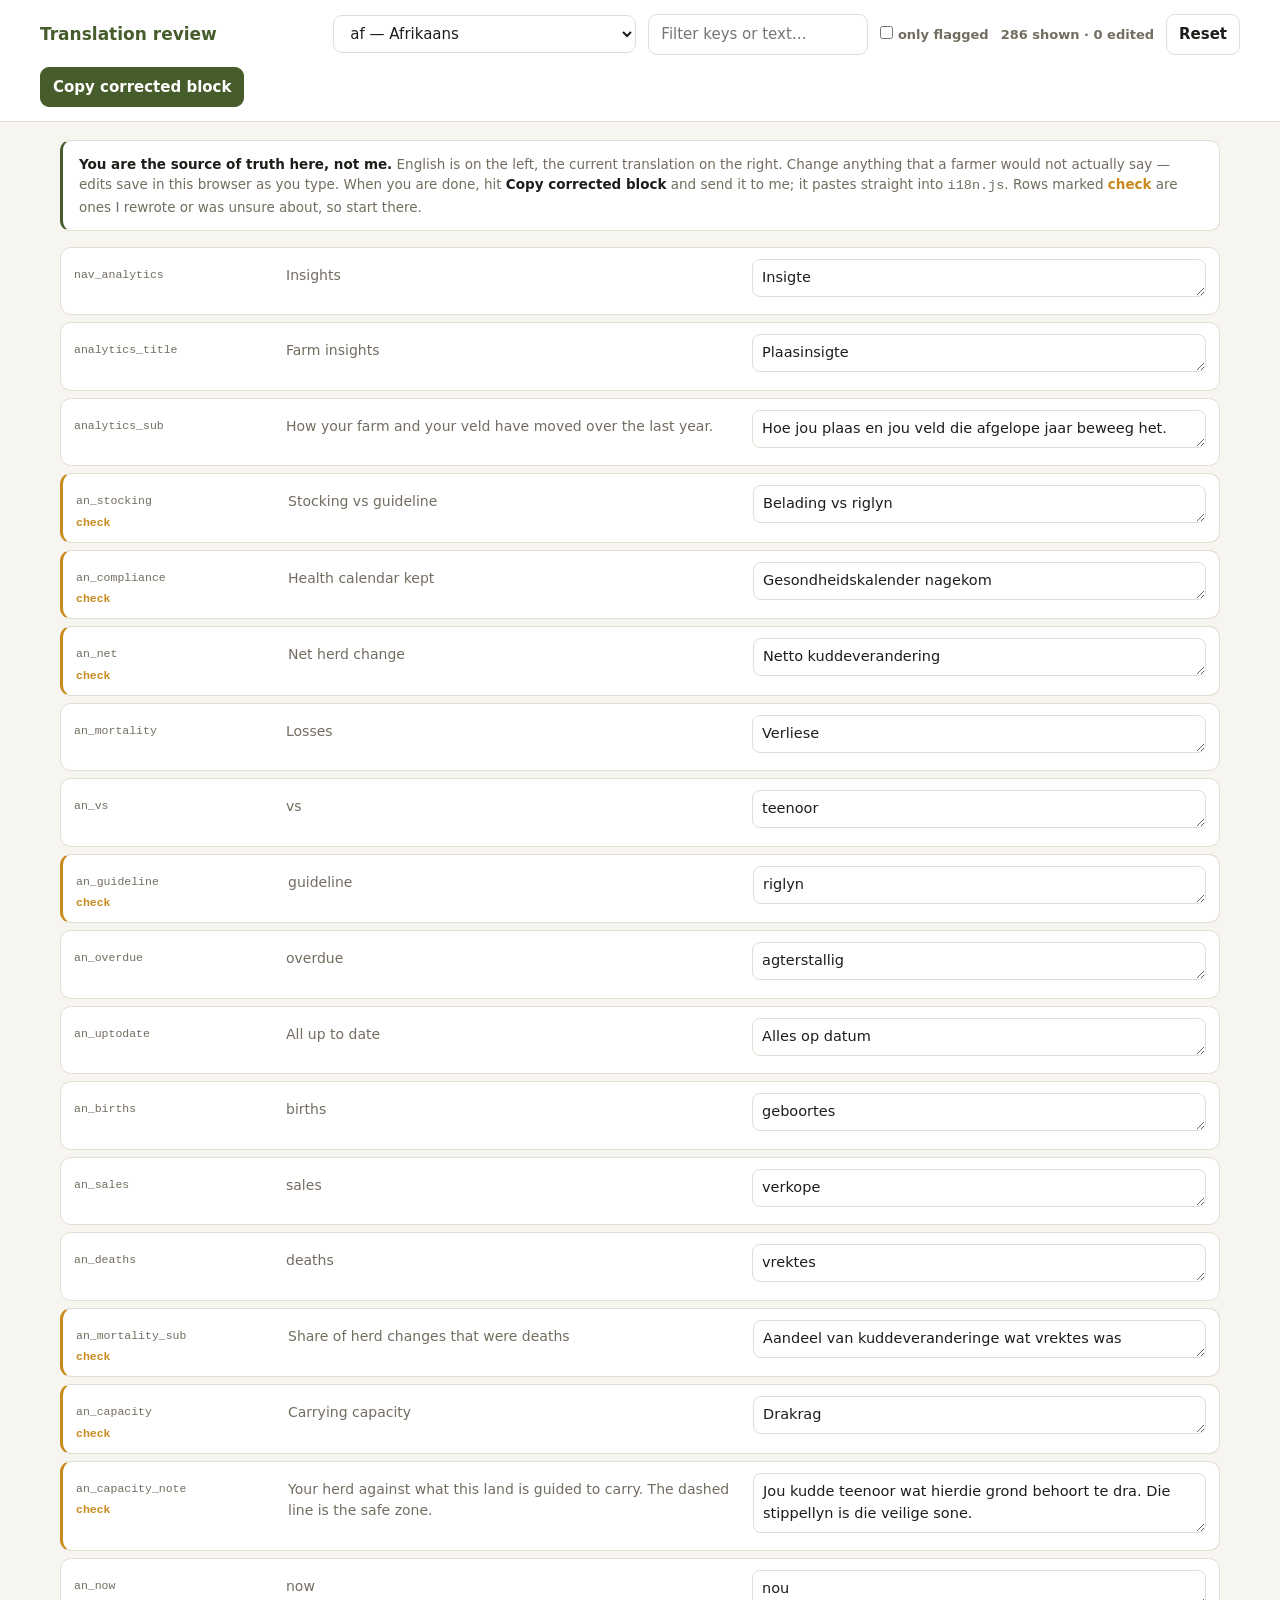
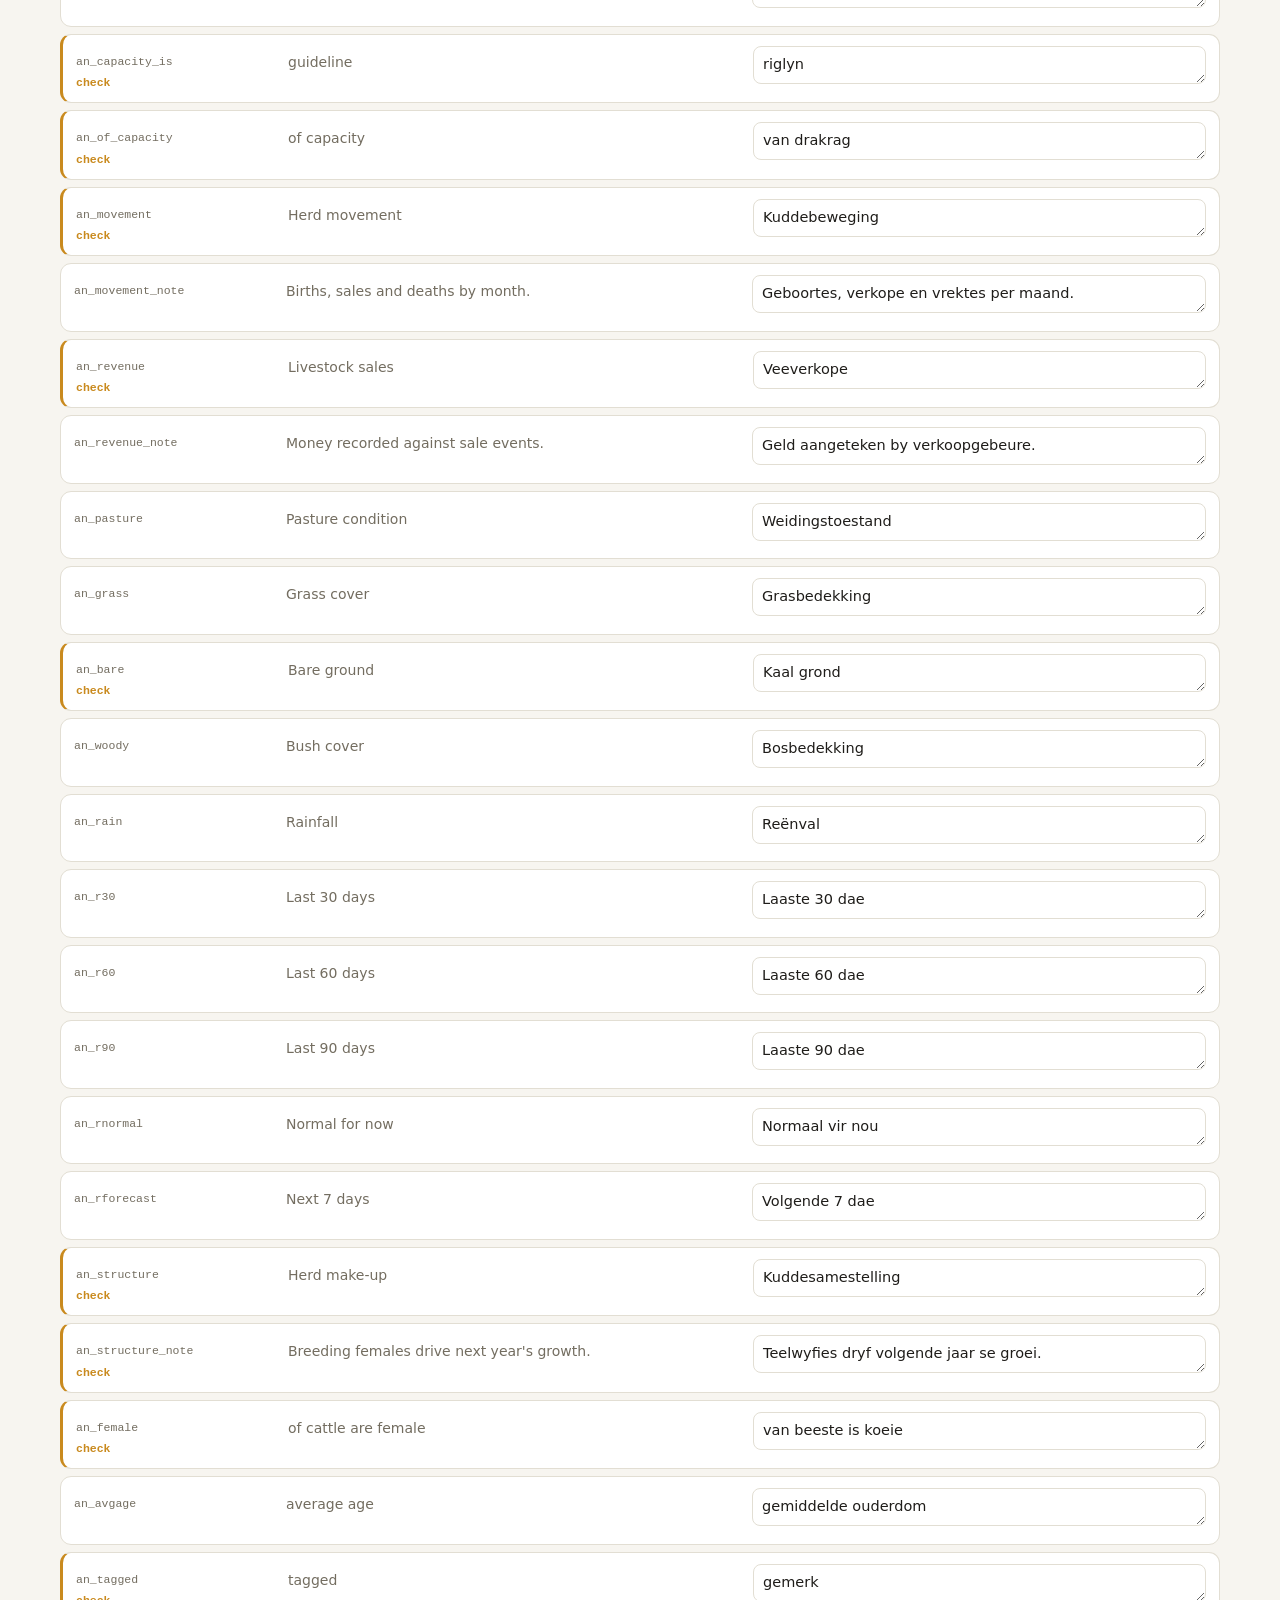
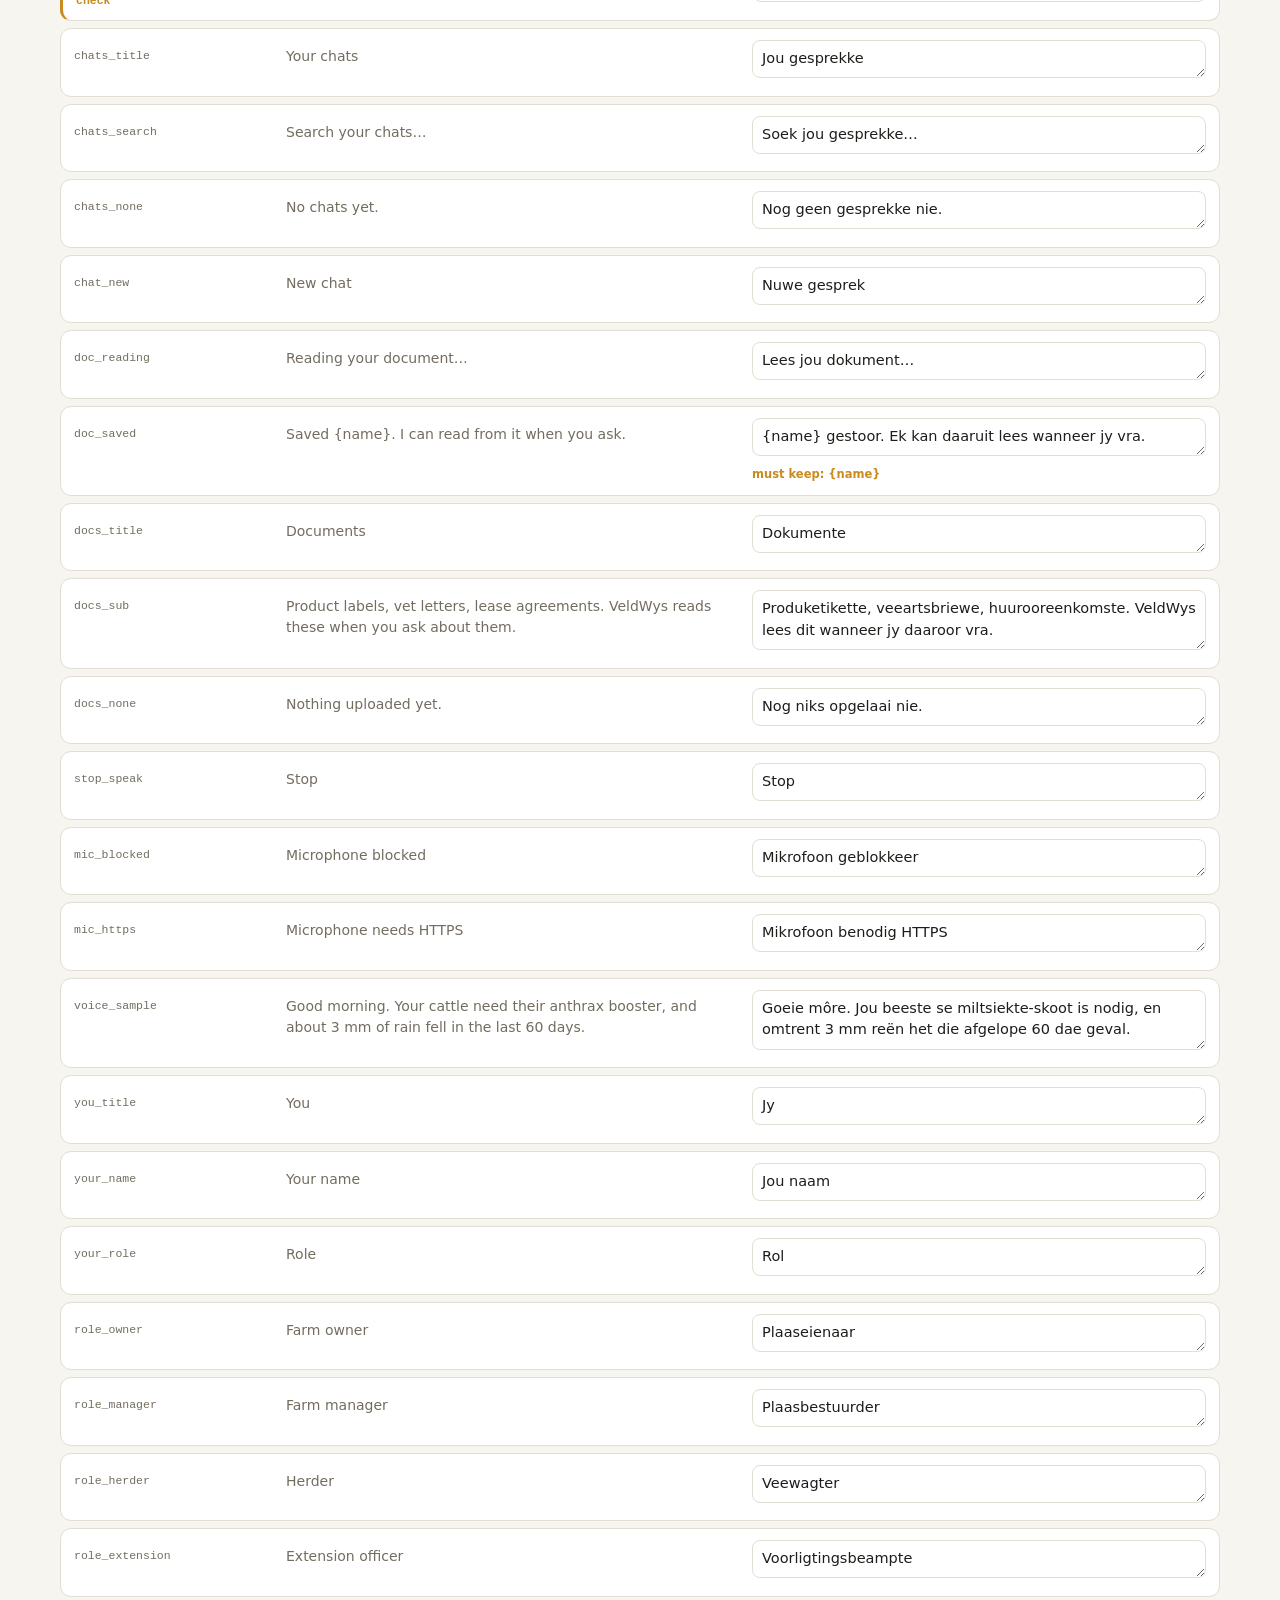
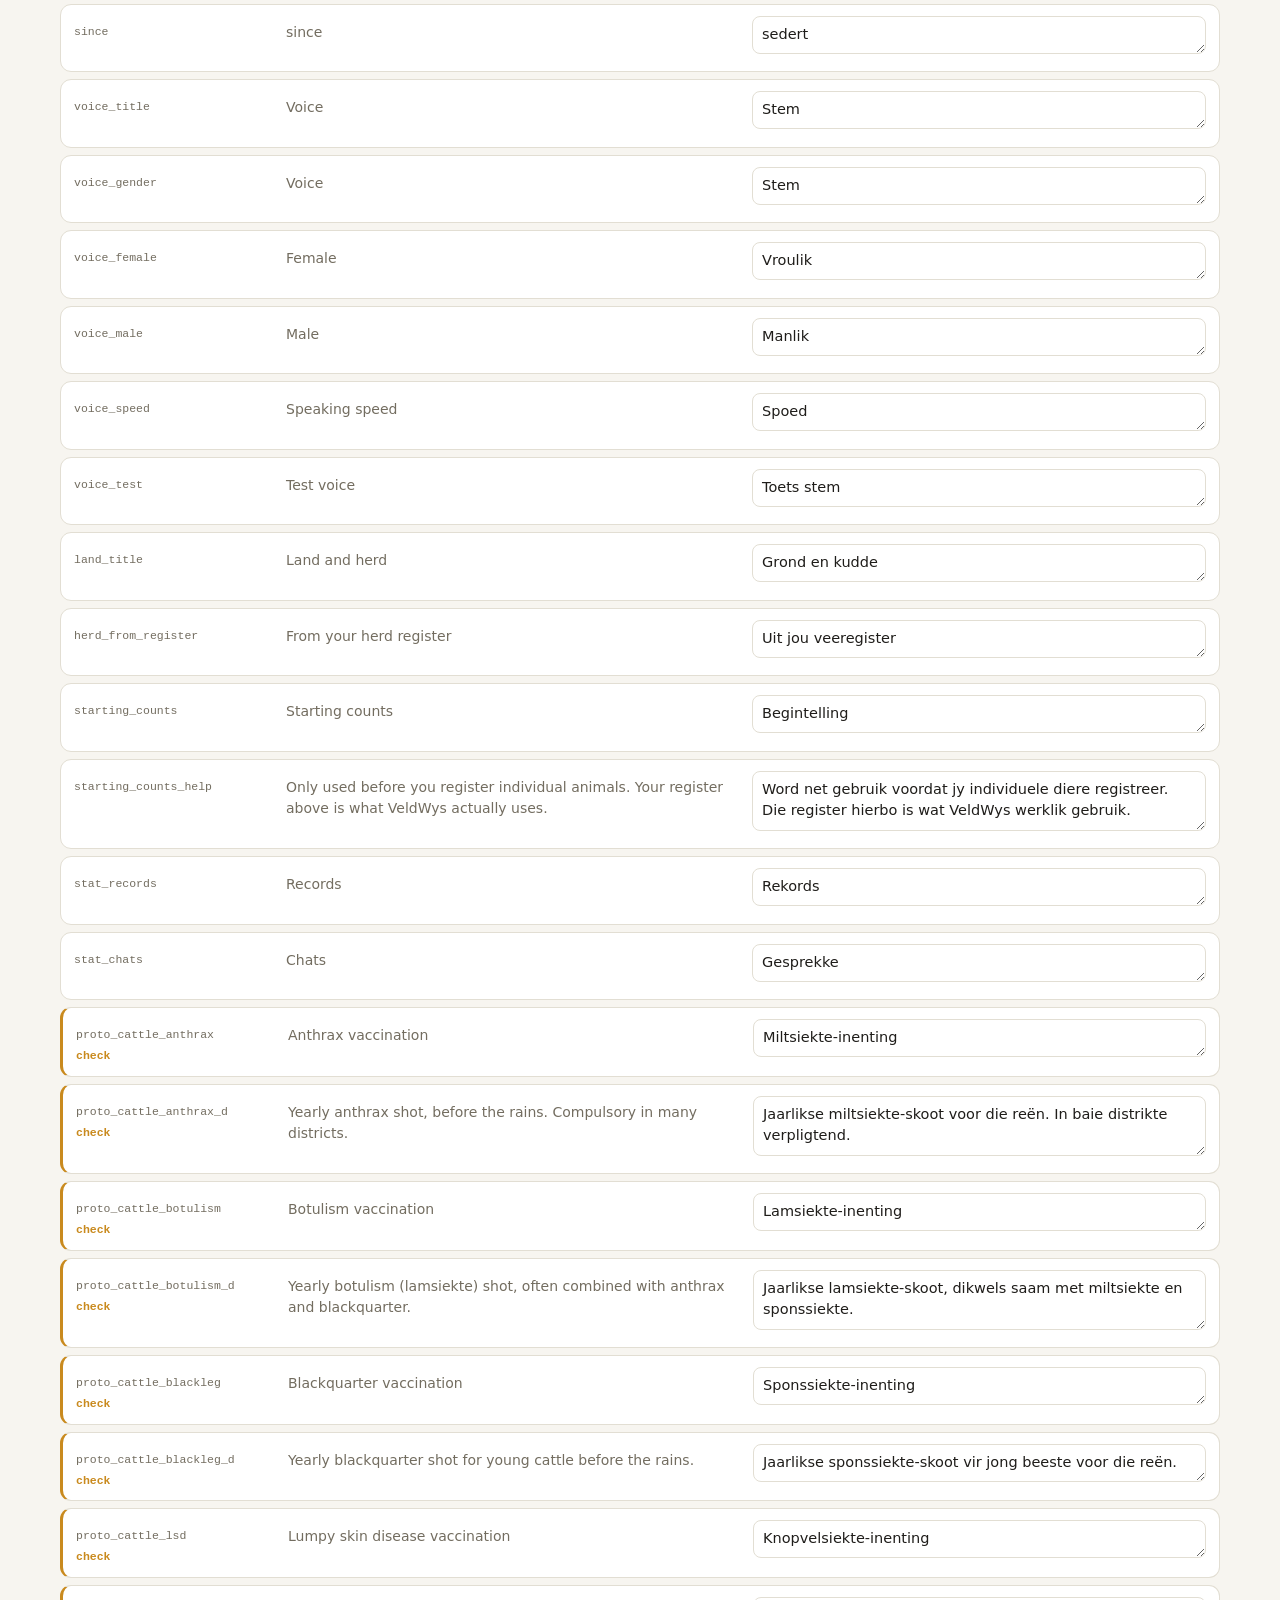
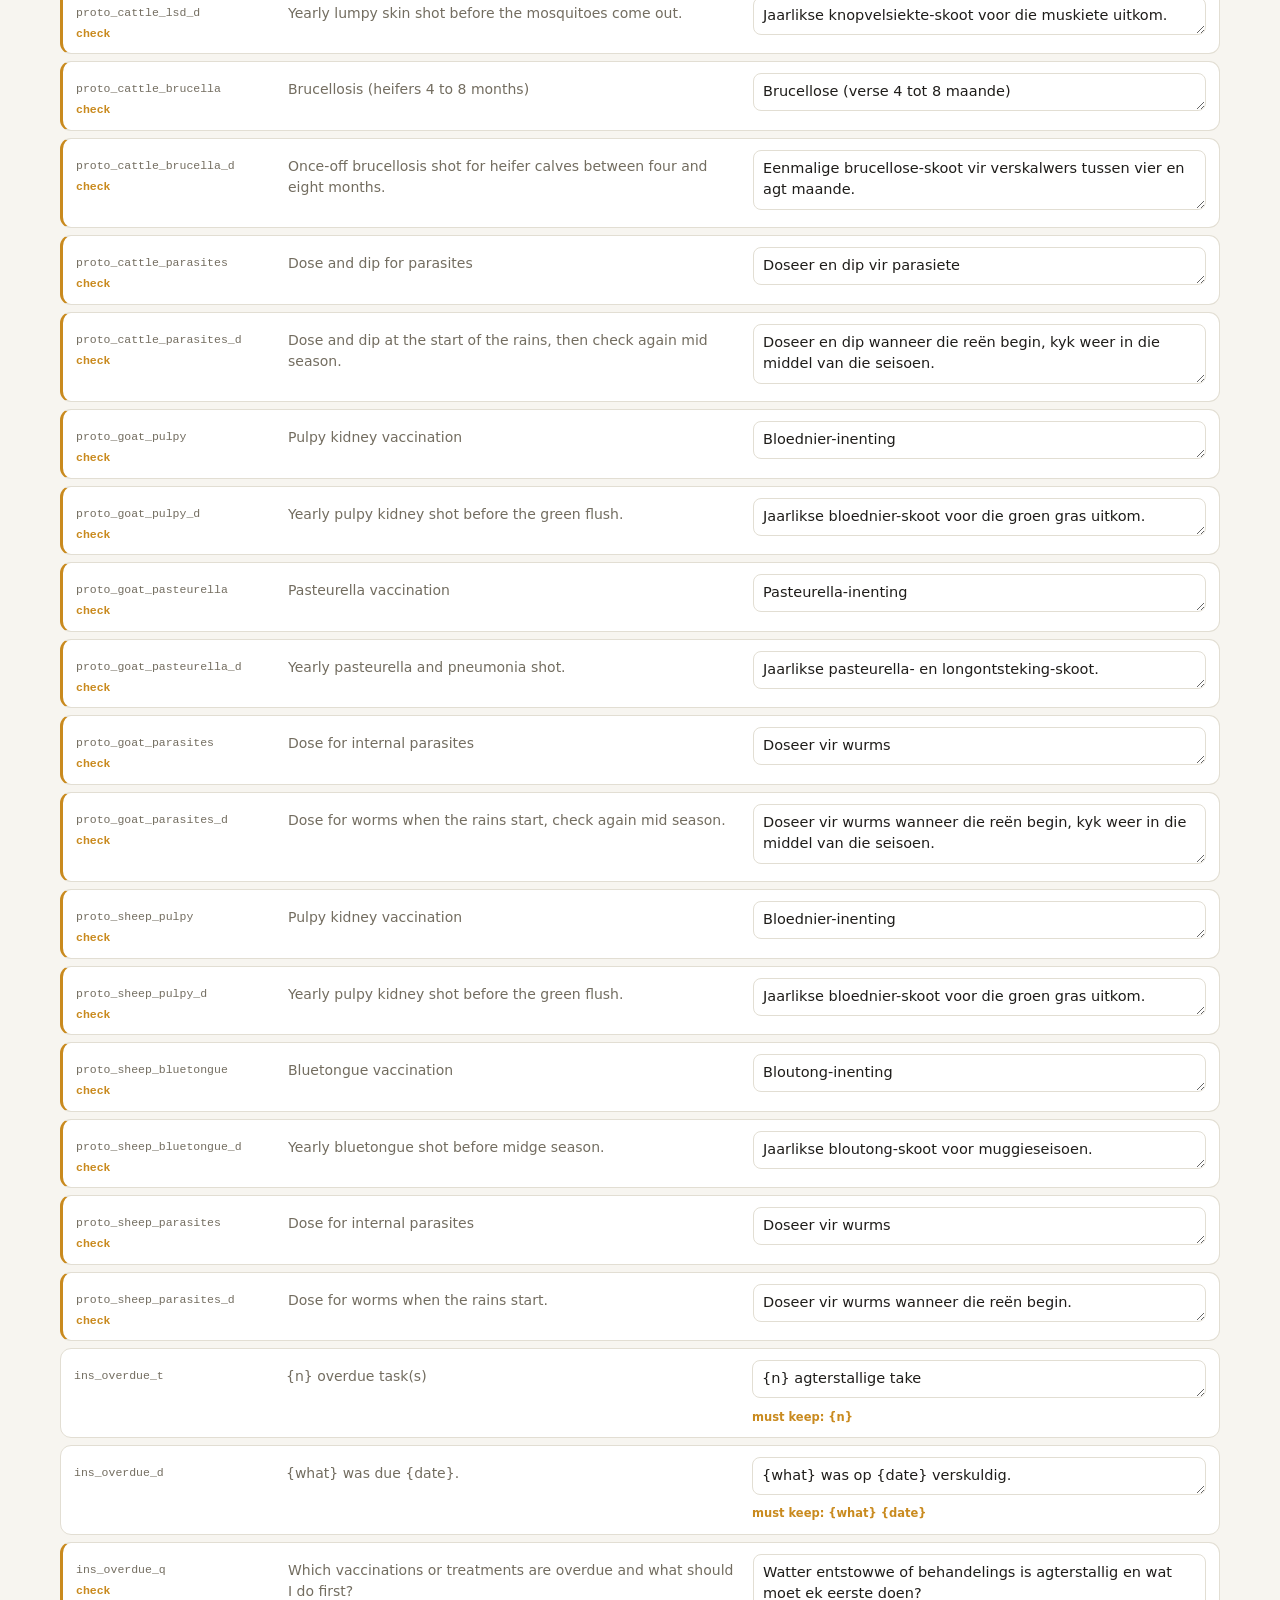
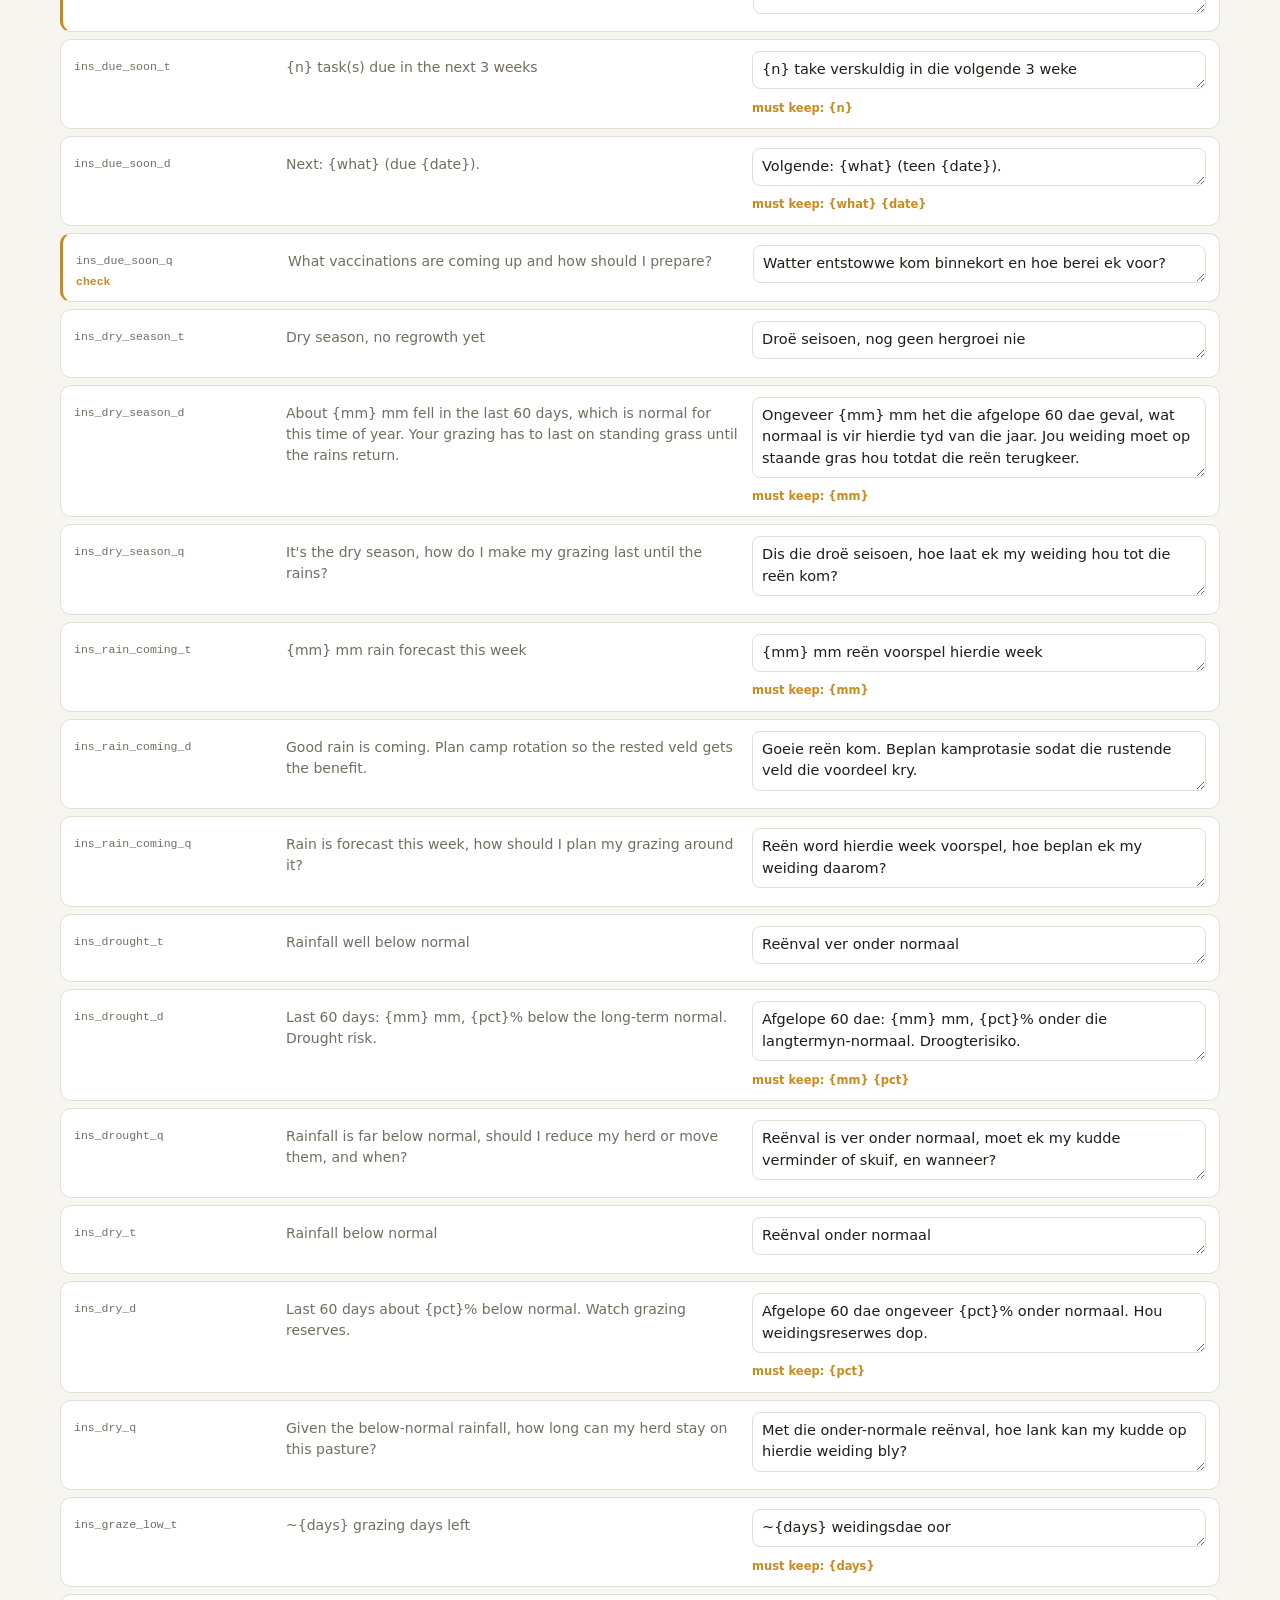
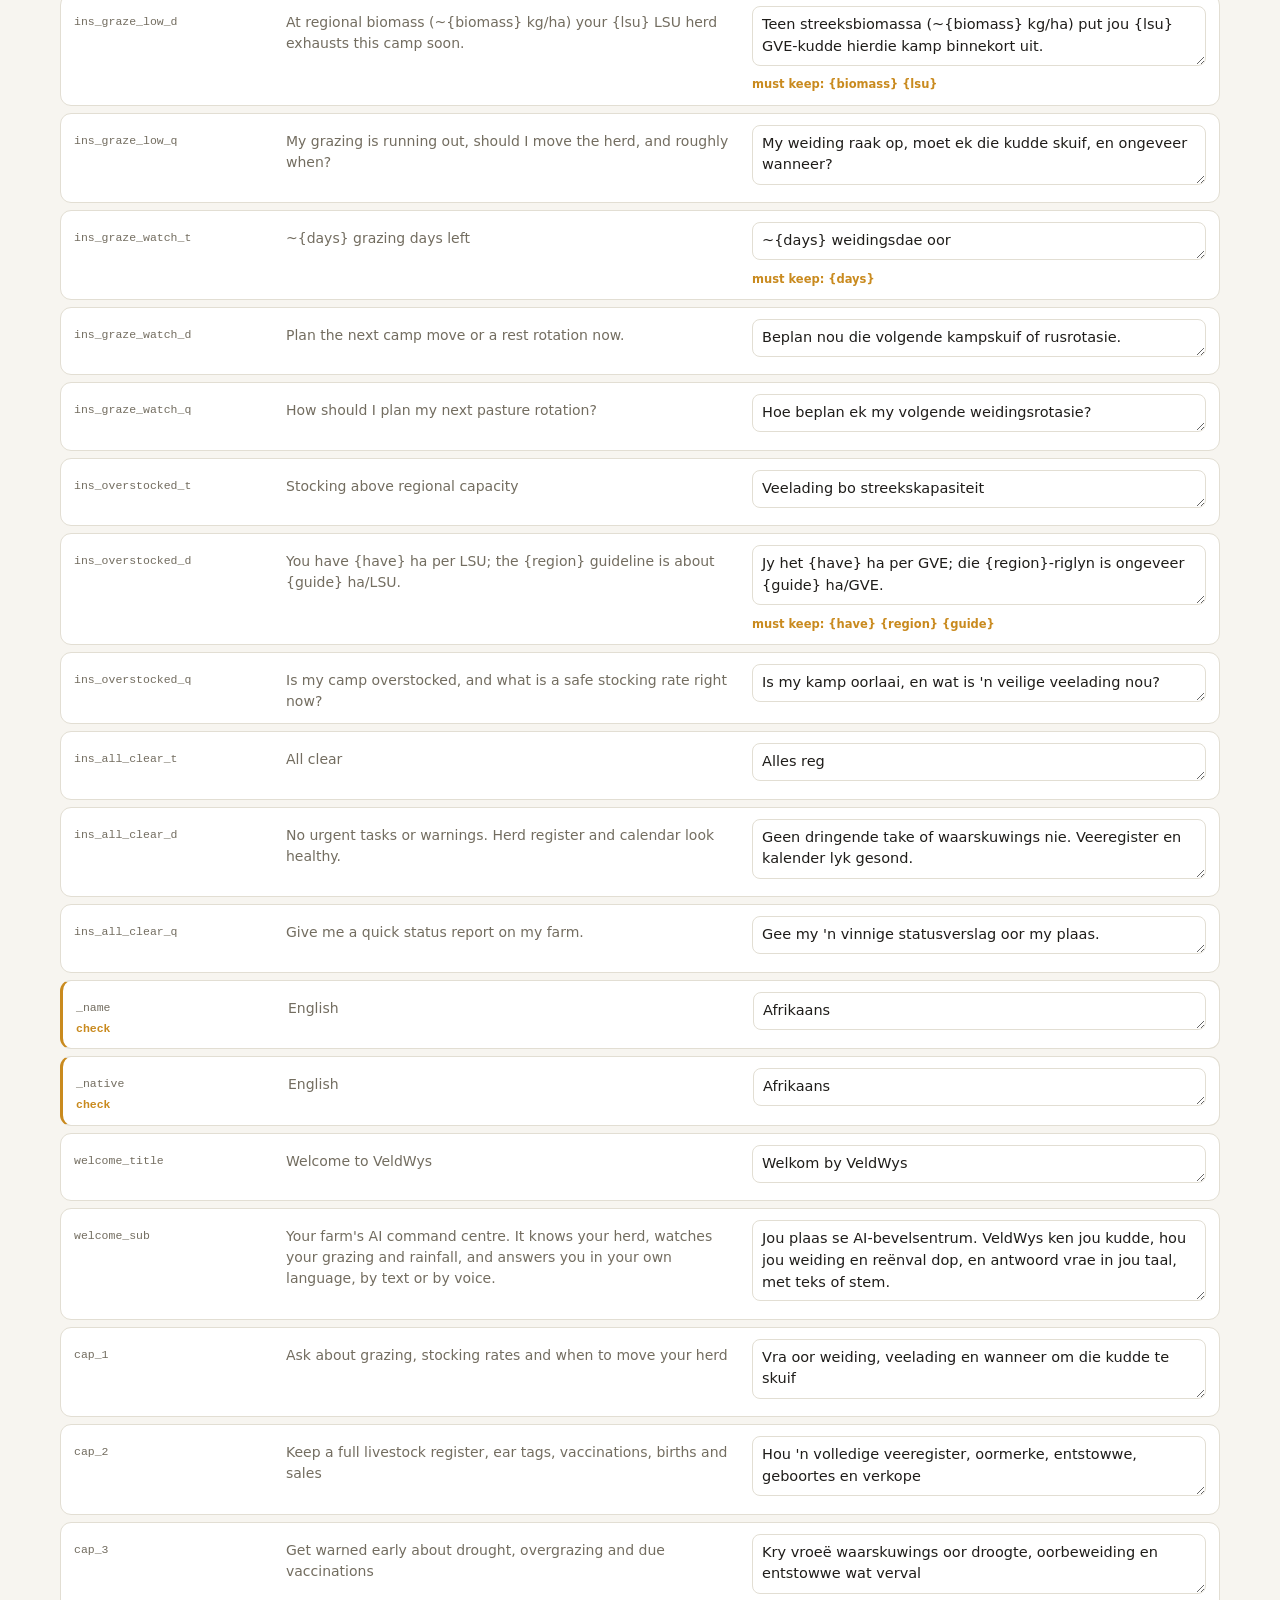
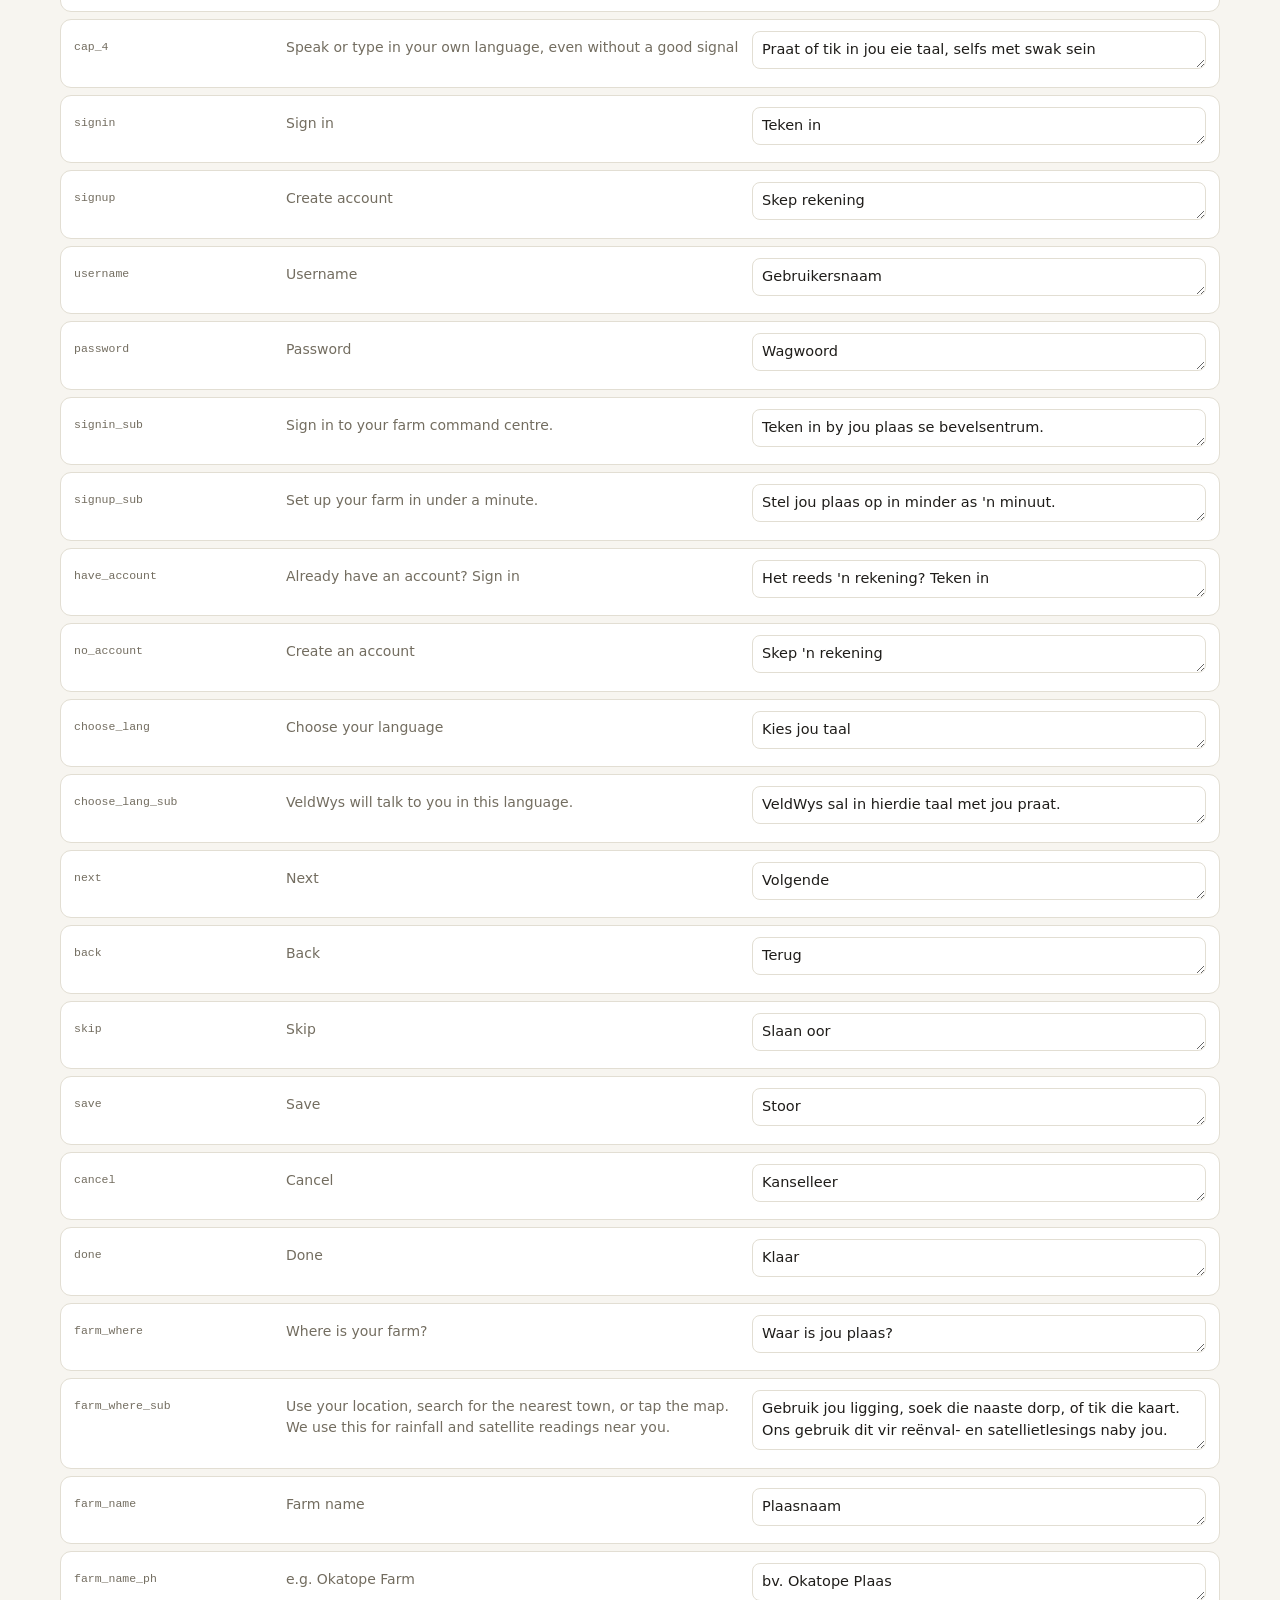
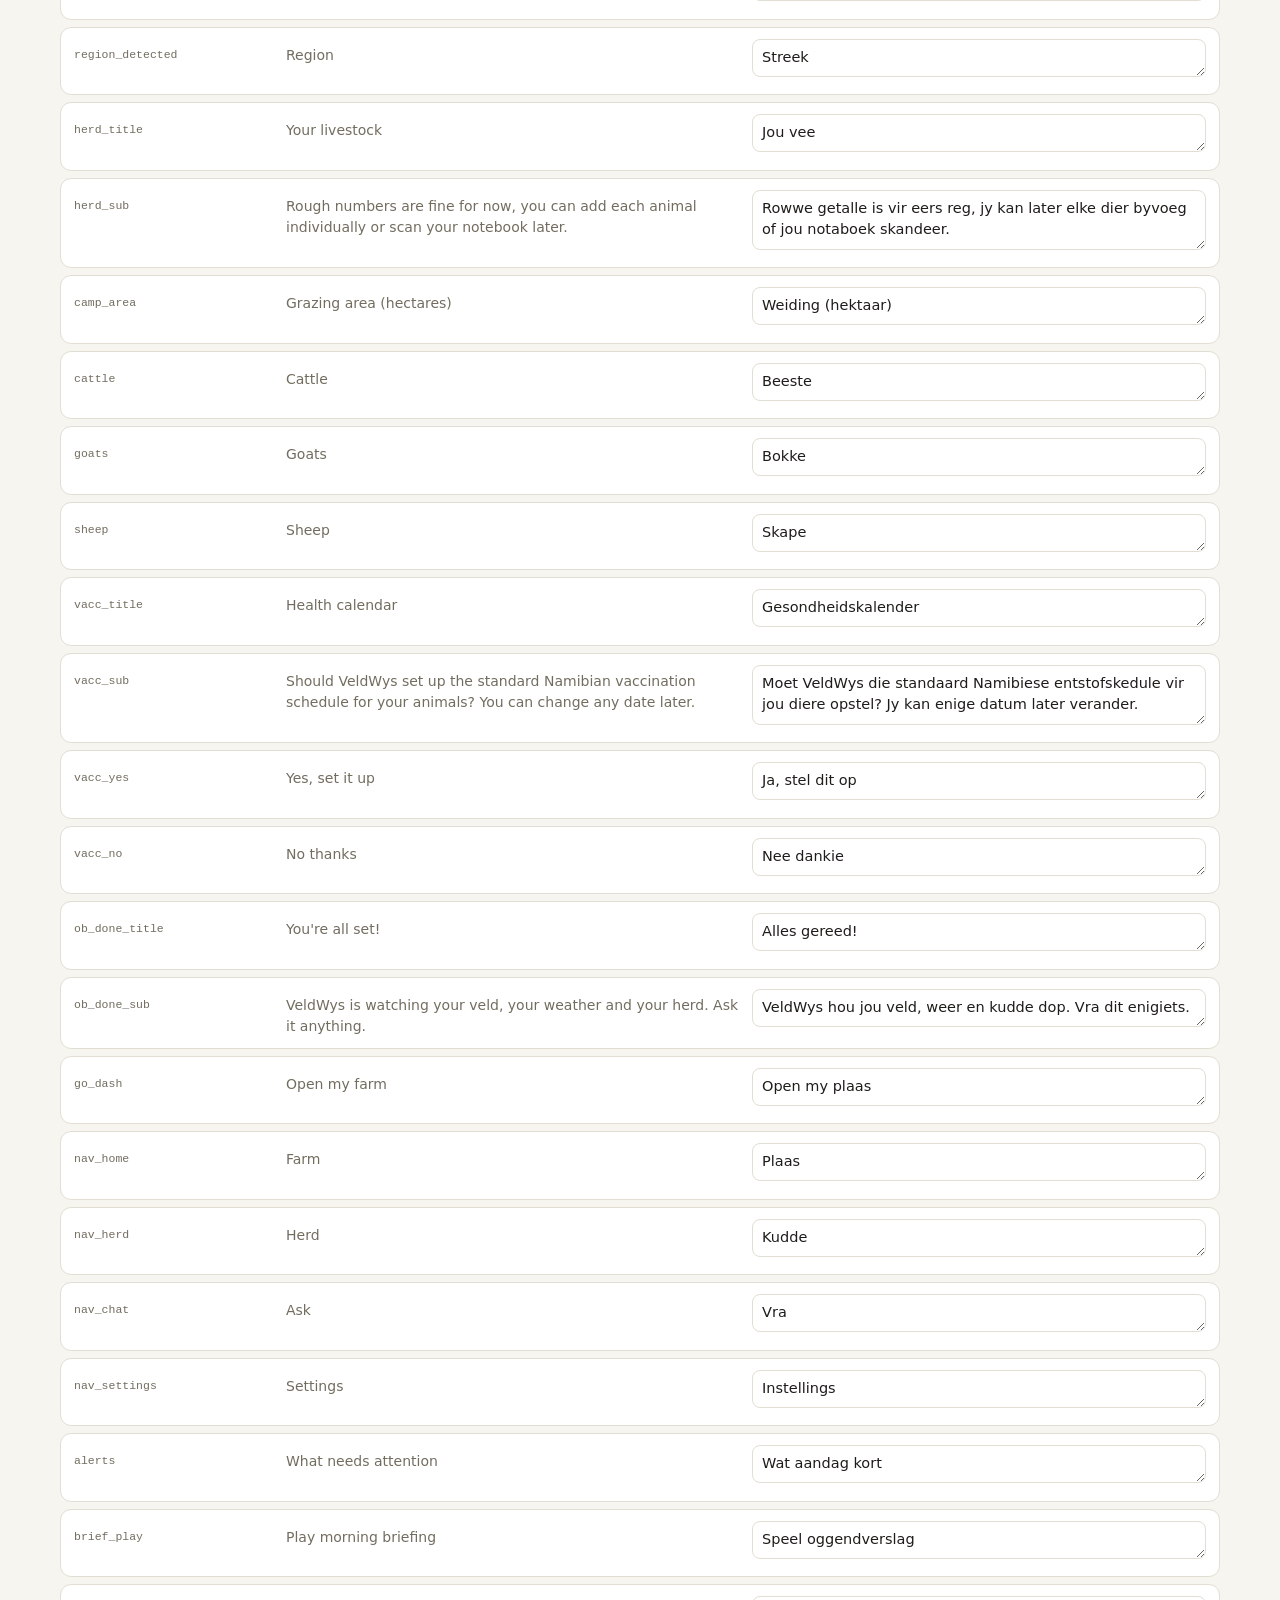
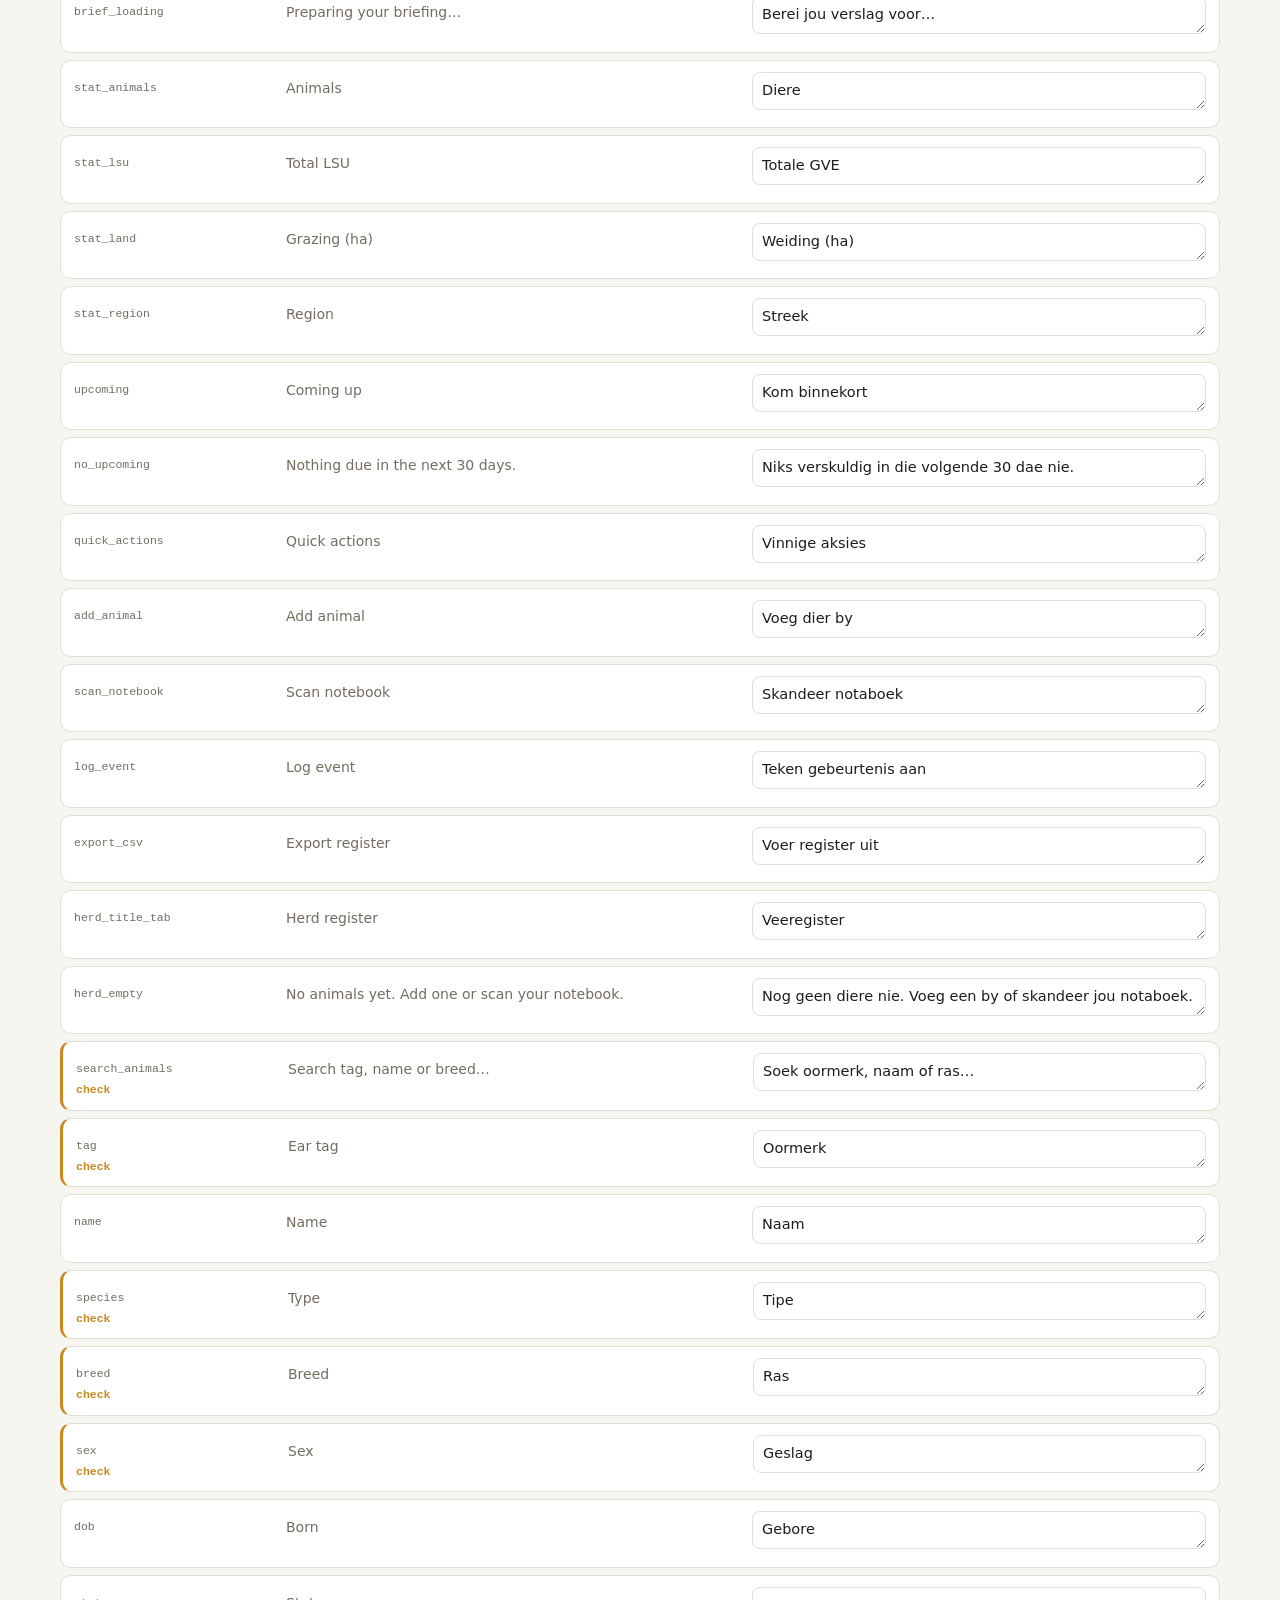
<file: static/review.html>
<!DOCTYPE html>
<html lang="en">
<head>
<meta charset="UTF-8">
<meta name="viewport" content="width=device-width, initial-scale=1.0">
<title>VeldWys — translation review</title>
<style>
  :root { --bg:#f7f5f0; --card:#fff; --line:#e2ded3; --ink:#1f1d1a; --dim:#736d60;
          --green:#3d7a34; --amber:#c98a1e; --primary:#465c2b; }
  * { box-sizing:border-box; margin:0; padding:0; }
  body { font-family:-apple-system,BlinkMacSystemFont,'Inter',system-ui,sans-serif;
         background:var(--bg); color:var(--ink); font-size:15px; line-height:1.5; }
  header { position:sticky; top:0; z-index:10; background:rgba(255,255,255,.95);
           backdrop-filter:blur(12px); border-bottom:1px solid var(--line); padding:14px 20px; }
  .bar { display:flex; gap:12px; align-items:center; flex-wrap:wrap; max-width:1200px; margin:0 auto; }
  h1 { font-size:17px; font-weight:800; color:var(--primary); margin-right:auto; }
  select, input[type=search], button { font:inherit; padding:8px 12px; border-radius:9px;
           border:1px solid var(--line); background:#fff; color:var(--ink); }
  button { cursor:pointer; font-weight:700; }
  button.primary { background:var(--primary); color:#fff; border-color:var(--primary); }
  .stat { font-size:13px; color:var(--dim); font-weight:600; }
  main { max-width:1200px; margin:0 auto; padding:18px 20px 120px; }
  .hint { background:#fff; border:1px solid var(--line); border-left:3px solid var(--primary);
          border-radius:10px; padding:13px 16px; margin-bottom:16px; font-size:13.5px; color:var(--dim); }
  .hint b { color:var(--ink); }
  .row { display:grid; grid-template-columns:200px 1fr 1fr; gap:12px; background:var(--card);
         border:1px solid var(--line); border-radius:11px; padding:11px 13px; margin-bottom:7px; align-items:start; }
  .row.changed { border-color:var(--green); box-shadow:0 0 0 1px var(--green) inset; }
  .row.flag { border-left:3px solid var(--amber); }
  .k { font-family:ui-monospace,SFMono-Regular,Menlo,monospace; font-size:11.5px; color:var(--dim);
       word-break:break-all; padding-top:7px; }
  .en { font-size:14px; padding-top:6px; color:var(--dim); }
  textarea { width:100%; font:inherit; font-size:14.5px; padding:7px 9px; border:1px solid var(--line);
             border-radius:8px; background:#fff; color:var(--ink); resize:vertical; min-height:38px; }
  textarea:focus { outline:none; border-color:var(--primary); box-shadow:0 0 0 2px rgba(70,92,43,.13); }
  .note { font-size:11.5px; color:var(--amber); font-weight:700; margin-top:4px; }
  .sect { font-size:12px; font-weight:800; text-transform:uppercase; letter-spacing:.5px;
          color:var(--dim); margin:22px 0 8px; }
  #out { position:fixed; inset:0; background:rgba(0,0,0,.55); display:none; padding:40px 20px;
         z-index:20; overflow:auto; }
  #out.on { display:block; }
  #out .box { max-width:900px; margin:0 auto; background:#fff; border-radius:14px; padding:20px; }
  #out textarea { min-height:60vh; font-family:ui-monospace,SFMono-Regular,Menlo,monospace; font-size:12px; }
  @media (max-width:820px) { .row { grid-template-columns:1fr; } .k { padding-top:0; } }
</style>
</head>
<body>

<header><div class="bar">
  <h1>Translation review</h1>
  <select id="lang"></select>
  <input type="search" id="q" placeholder="Filter keys or text…">
  <label class="stat"><input type="checkbox" id="onlyflag"> only flagged</label>
  <span class="stat" id="count"></span>
  <button id="reset">Reset</button>
  <button class="primary" id="export">Copy corrected block</button>
</div></header>

<main>
  <div class="hint">
    <b>You are the source of truth here, not me.</b> English is on the left, the current
    translation on the right. Change anything that a farmer would not actually say —
    edits save in this browser as you type. When you are done, hit
    <b>Copy corrected block</b> and send it to me; it pastes straight into
    <code>i18n.js</code>. Rows marked <b style="color:var(--amber)">check</b> are ones I
    rewrote or was unsure about, so start there.
  </div>
  <div id="rows"></div>
</main>

<div id="out"><div class="box">
  <p style="margin-bottom:10px;font-weight:700">Paste this over the matching block in <code>static/i18n.js</code></p>
  <textarea id="outtext" readonly></textarea>
  <p style="margin-top:12px"><button class="primary" id="copy">Copy to clipboard</button>
     <button id="close">Close</button></p>
</div></div>

<script src="/static/i18n.js"></script>
<script>
/* Keys I rewrote or coined during the round-3 language pass. These are the ones most
   worth a native speaker's attention — everything else was already in the file. */
const FLAGGED = new Set([
  "an_stocking","an_compliance","an_net","an_capacity","an_capacity_note","an_capacity_is",
  "an_of_capacity","an_guideline","an_female","an_tagged","an_bare","an_movement","an_revenue",
  "an_structure","an_structure_note","an_mortality_sub","tag","species","breed","sex","male","female",
  "sex_female","sex_male","sex_castrated","scan_readas","scan_check","scan_notag","scan_unknown",
  "scan_description","scan_events","scan_review","other_species","chat_greeting","description",
  "due_date","search_animals",
  ...Object.keys(I18N.en).filter(k => k.startsWith("proto_")),
  "ins_overdue_q","ins_due_soon_q","chip_vacc","_name","_native",
]);

const TARGETS = Object.keys(I18N).filter(c => c !== "en");
const STORE = "veldwys_review_edits";
let edits = JSON.parse(localStorage.getItem(STORE) || "{}");
const $ = id => document.getElementById(id);

$("lang").innerHTML = TARGETS.map(c => `<option value="${c}">${c} — ${I18N[c]._native}</option>`).join("");
$("lang").value = localStorage.getItem("veldwys_review_lang") || TARGETS[0];

function cur(lang, k) { return (edits[lang] && edits[lang][k] !== undefined) ? edits[lang][k] : I18N[lang][k]; }
function esc(s) { return String(s).replace(/[&<>"]/g, c => ({"&":"&amp;","<":"&lt;",">":"&gt;",'"':"&quot;"}[c])); }

function render() {
  const lang = $("lang").value;
  const q = $("q").value.trim().toLowerCase();
  const onlyFlag = $("onlyflag").checked;
  localStorage.setItem("veldwys_review_lang", lang);

  const keys = Object.keys(I18N.en).filter(k => {
    if (onlyFlag && !FLAGGED.has(k)) return false;
    if (!q) return true;
    return k.toLowerCase().includes(q) || String(I18N.en[k]).toLowerCase().includes(q)
        || String(cur(lang, k)).toLowerCase().includes(q);
  });

  const changed = Object.keys(edits[lang] || {}).length;
  $("count").textContent = `${keys.length} shown · ${changed} edited`;

  $("rows").innerHTML = keys.map(k => {
    const val = cur(lang, k);
    const isChanged = edits[lang] && edits[lang][k] !== undefined && edits[lang][k] !== I18N[lang][k];
    const ph = (String(I18N.en[k]).match(/\{[a-z_]+\}/g) || []);
    return `<div class="row ${isChanged ? "changed" : ""} ${FLAGGED.has(k) ? "flag" : ""}">
      <div class="k">${esc(k)}${FLAGGED.has(k) ? '<div class="note">check</div>' : ""}</div>
      <div class="en">${esc(I18N.en[k])}</div>
      <div><textarea rows="1" data-k="${esc(k)}">${esc(val)}</textarea>
        ${ph.length ? `<div class="note">must keep: ${ph.map(esc).join(" ")}</div>` : ""}</div>
    </div>`;
  }).join("") || "<p style='color:var(--dim)'>Nothing matches that filter.</p>";

  const fit = ta => { ta.style.height = "auto"; ta.style.height = Math.min(ta.scrollHeight + 2, 240) + "px"; };
  document.querySelectorAll("#rows textarea").forEach(ta => {
    fit(ta);
    ta.addEventListener("input", () => {
      const l = $("lang").value;
      edits[l] = edits[l] || {};
      edits[l][ta.dataset.k] = ta.value;
      localStorage.setItem(STORE, JSON.stringify(edits));
      ta.closest(".row").classList.toggle("changed", ta.value !== I18N[l][ta.dataset.k]);
      fit(ta);
      $("count").textContent = `${keys.length} shown · ${Object.keys(edits[l]).length} edited`;
    });
  });
}

/* Emits the block exactly as i18n.js formats it, so it can be pasted with no reshaping. */
function buildBlock(lang) {
  const body = Object.keys(I18N.en).map(k => {
    const v = String(cur(lang, k)).replace(/\\/g, "\\\\").replace(/"/g, '\\"').replace(/\n/g, "\\n");
    return `    ${k}: "${v}",`;
  }).join("\n");
  return `  ${lang}: {\n${body}\n  },`;
}

$("lang").onchange = render;
$("q").oninput = render;
$("onlyflag").onchange = render;
$("reset").onclick = () => {
  if (!confirm("Discard your edits for " + $("lang").value + "?")) return;
  delete edits[$("lang").value];
  localStorage.setItem(STORE, JSON.stringify(edits));
  render();
};
$("export").onclick = () => { $("outtext").value = buildBlock($("lang").value); $("out").classList.add("on"); };
$("close").onclick = () => $("out").classList.remove("on");
$("copy").onclick = async () => {
  try { await navigator.clipboard.writeText($("outtext").value); $("copy").textContent = "Copied ✓"; }
  catch { $("outtext").select(); document.execCommand("copy"); $("copy").textContent = "Copied ✓"; }
  setTimeout(() => $("copy").textContent = "Copy to clipboard", 1800);
};

render();
</script>
</body>
</html>
</file>
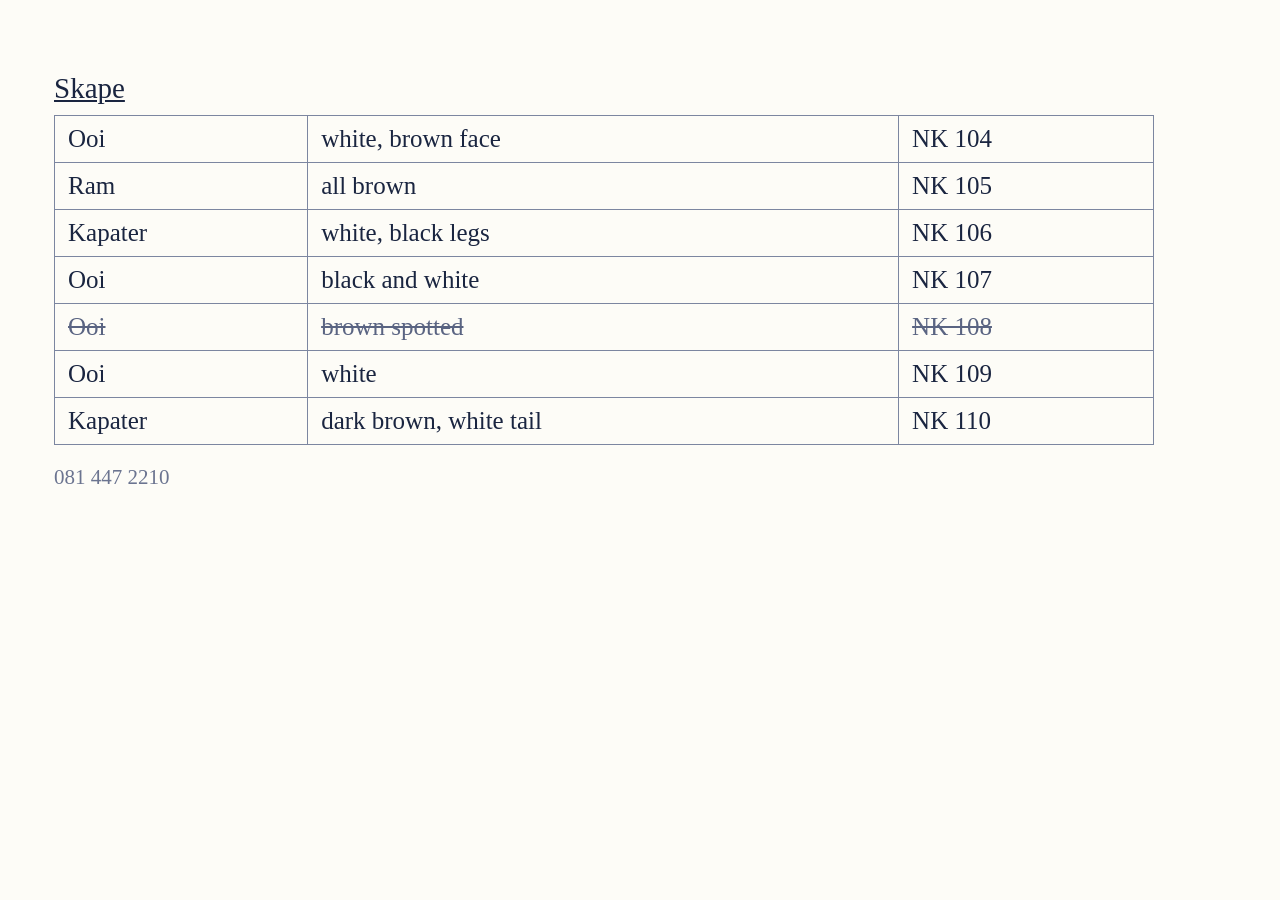
<file: tests/fixtures/notebook/src/A_headerless_reordered.html>
<!doctype html><meta charset='utf-8'><style>
body { margin:0; padding:46px 54px; background:#fdfcf7; width:1100px;
       font-family:'Bradley Hand','Noteworthy','Marker Felt',cursive; color:#1a2540; }
h1 { font-size:34px; font-weight:normal; text-align:center; margin:0 0 26px; }
h2 { font-size:29px; font-weight:normal; margin:26px 0 10px; text-decoration:underline; }
table { width:100%; border-collapse:collapse; font-size:25px; }
td, th { border:1px solid #7c86a0; padding:9px 13px; text-align:left; font-weight:normal; }
th { font-size:23px; }
.strike { text-decoration:line-through; color:#5a6482; }
ol { font-size:26px; line-height:1.85; }
.margin { font-size:21px; color:#6b7characters; }
.note { font-size:21px; color:#6b7490; margin-top:20px; }
.card-row { font-size:26px; margin:14px 0; border-bottom:1px solid #9aa3bb; padding-bottom:6px; }
.label { font-family:Helvetica,Arial,sans-serif; font-size:19px; color:#333; }
</style>
<h2>Skape</h2>
<table>
<tr><td>Ooi</td><td>white, brown face</td><td>NK 104</td></tr>
<tr><td>Ram</td><td>all brown</td><td>NK 105</td></tr>
<tr><td>Kapater</td><td>white, black legs</td><td>NK 106</td></tr>
<tr><td>Ooi</td><td>black and white</td><td>NK 107</td></tr>
<tr class="strike"><td>Ooi</td><td>brown spotted</td><td>NK 108</td></tr>
<tr><td>Ooi</td><td>white</td><td>NK 109</td></tr>
<tr><td>Kapater</td><td>dark brown, white tail</td><td>NK 110</td></tr>
</table>
<div class="note">081 447 2210</div>
</file>
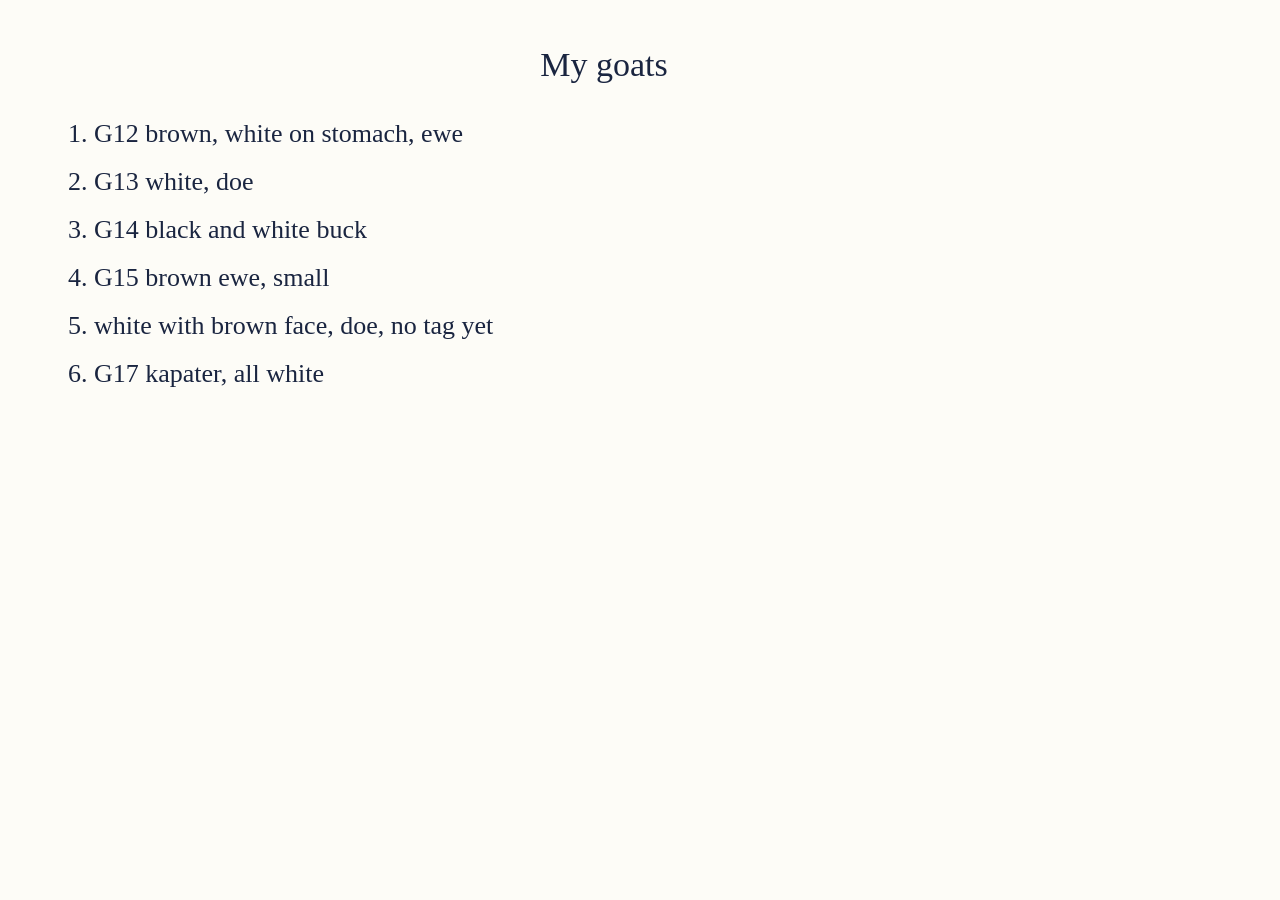
<file: tests/fixtures/notebook/src/B_freetext_list.html>
<!doctype html><meta charset='utf-8'><style>
body { margin:0; padding:46px 54px; background:#fdfcf7; width:1100px;
       font-family:'Bradley Hand','Noteworthy','Marker Felt',cursive; color:#1a2540; }
h1 { font-size:34px; font-weight:normal; text-align:center; margin:0 0 26px; }
h2 { font-size:29px; font-weight:normal; margin:26px 0 10px; text-decoration:underline; }
table { width:100%; border-collapse:collapse; font-size:25px; }
td, th { border:1px solid #7c86a0; padding:9px 13px; text-align:left; font-weight:normal; }
th { font-size:23px; }
.strike { text-decoration:line-through; color:#5a6482; }
ol { font-size:26px; line-height:1.85; }
.margin { font-size:21px; color:#6b7characters; }
.note { font-size:21px; color:#6b7490; margin-top:20px; }
.card-row { font-size:26px; margin:14px 0; border-bottom:1px solid #9aa3bb; padding-bottom:6px; }
.label { font-family:Helvetica,Arial,sans-serif; font-size:19px; color:#333; }
</style>
<h1>My goats</h1>
<ol>
<li>G12 brown, white on stomach, ewe</li>
<li>G13 white, doe</li>
<li>G14 black and white buck</li>
<li>G15 brown ewe, small</li>
<li>white with brown face, doe, no tag yet</li>
<li>G17 kapater, all white</li>
</ol>
</file>
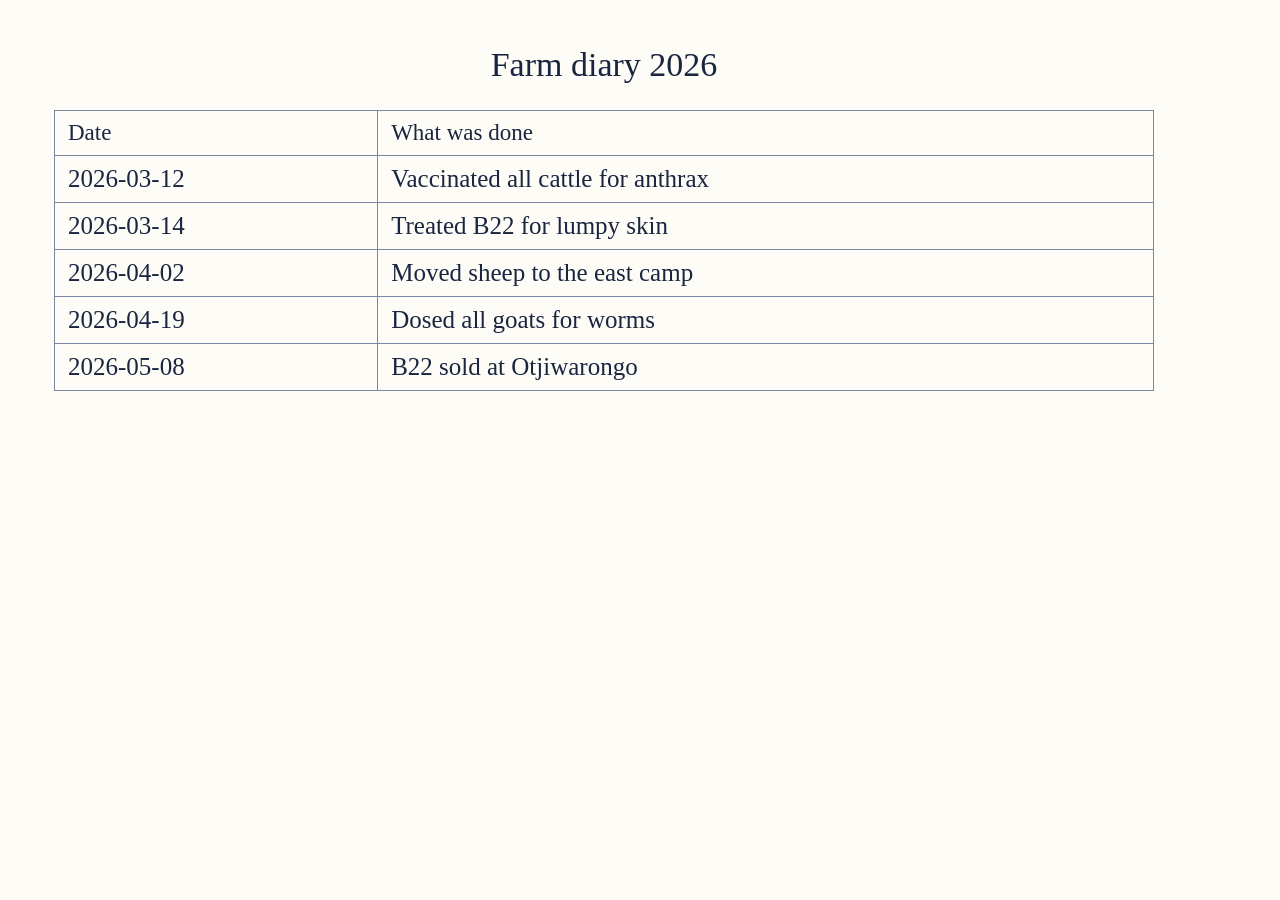
<file: tests/fixtures/notebook/src/C_event_log.html>
<!doctype html><meta charset='utf-8'><style>
body { margin:0; padding:46px 54px; background:#fdfcf7; width:1100px;
       font-family:'Bradley Hand','Noteworthy','Marker Felt',cursive; color:#1a2540; }
h1 { font-size:34px; font-weight:normal; text-align:center; margin:0 0 26px; }
h2 { font-size:29px; font-weight:normal; margin:26px 0 10px; text-decoration:underline; }
table { width:100%; border-collapse:collapse; font-size:25px; }
td, th { border:1px solid #7c86a0; padding:9px 13px; text-align:left; font-weight:normal; }
th { font-size:23px; }
.strike { text-decoration:line-through; color:#5a6482; }
ol { font-size:26px; line-height:1.85; }
.margin { font-size:21px; color:#6b7characters; }
.note { font-size:21px; color:#6b7490; margin-top:20px; }
.card-row { font-size:26px; margin:14px 0; border-bottom:1px solid #9aa3bb; padding-bottom:6px; }
.label { font-family:Helvetica,Arial,sans-serif; font-size:19px; color:#333; }
</style>
<h1>Farm diary 2026</h1>
<table>
<tr><th>Date</th><th>What was done</th></tr>
<tr><td>2026-03-12</td><td>Vaccinated all cattle for anthrax</td></tr>
<tr><td>2026-03-14</td><td>Treated B22 for lumpy skin</td></tr>
<tr><td>2026-04-02</td><td>Moved sheep to the east camp</td></tr>
<tr><td>2026-04-19</td><td>Dosed all goats for worms</td></tr>
<tr><td>2026-05-08</td><td>B22 sold at Otjiwarongo</td></tr>
</table>
</file>
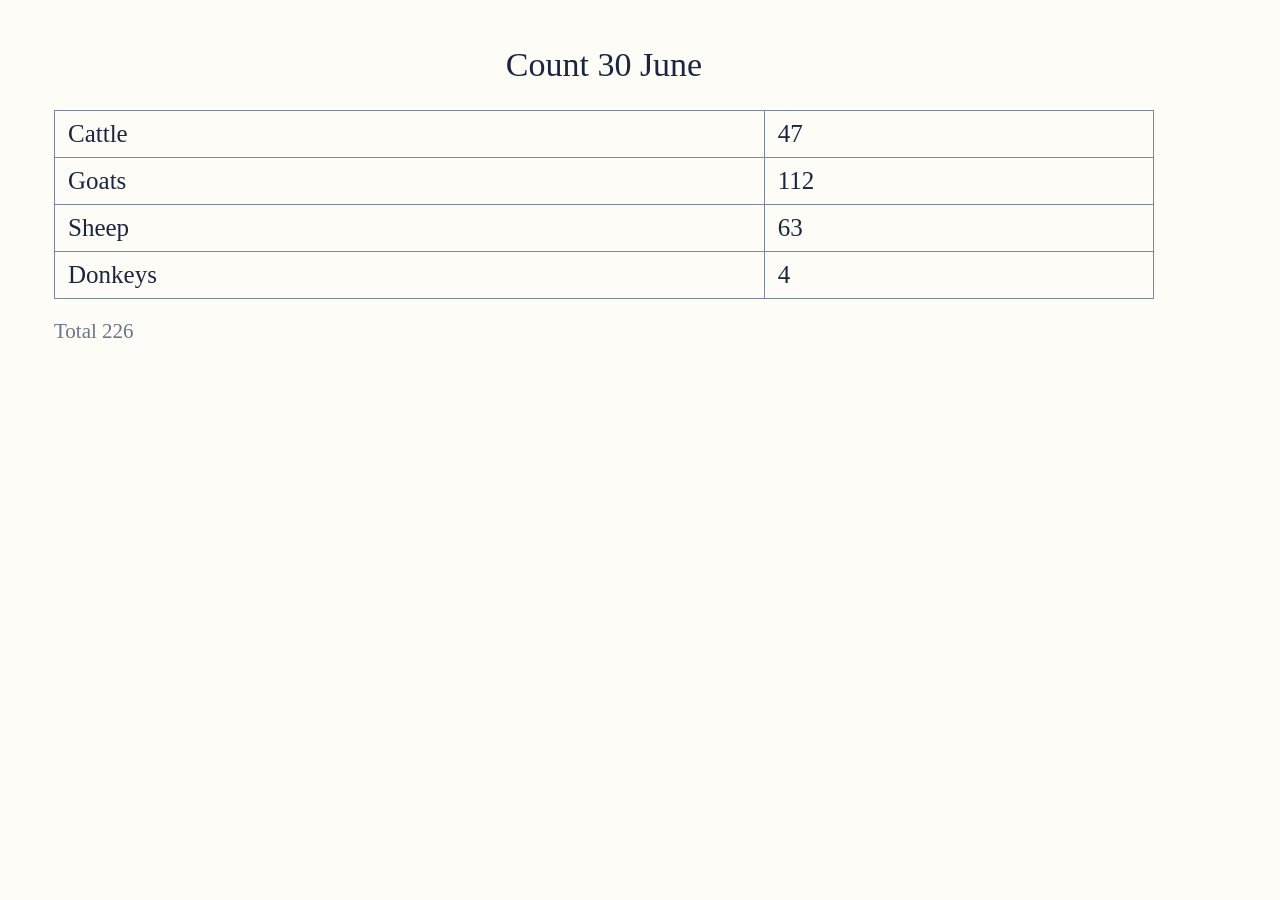
<file: tests/fixtures/notebook/src/D_tally_counts.html>
<!doctype html><meta charset='utf-8'><style>
body { margin:0; padding:46px 54px; background:#fdfcf7; width:1100px;
       font-family:'Bradley Hand','Noteworthy','Marker Felt',cursive; color:#1a2540; }
h1 { font-size:34px; font-weight:normal; text-align:center; margin:0 0 26px; }
h2 { font-size:29px; font-weight:normal; margin:26px 0 10px; text-decoration:underline; }
table { width:100%; border-collapse:collapse; font-size:25px; }
td, th { border:1px solid #7c86a0; padding:9px 13px; text-align:left; font-weight:normal; }
th { font-size:23px; }
.strike { text-decoration:line-through; color:#5a6482; }
ol { font-size:26px; line-height:1.85; }
.margin { font-size:21px; color:#6b7characters; }
.note { font-size:21px; color:#6b7490; margin-top:20px; }
.card-row { font-size:26px; margin:14px 0; border-bottom:1px solid #9aa3bb; padding-bottom:6px; }
.label { font-family:Helvetica,Arial,sans-serif; font-size:19px; color:#333; }
</style>
<h1>Count 30 June</h1>
<table>
<tr><td>Cattle</td><td>47</td></tr>
<tr><td>Goats</td><td>112</td></tr>
<tr><td>Sheep</td><td>63</td></tr>
<tr><td>Donkeys</td><td>4</td></tr>
</table>
<div class="note">Total 226</div>
</file>
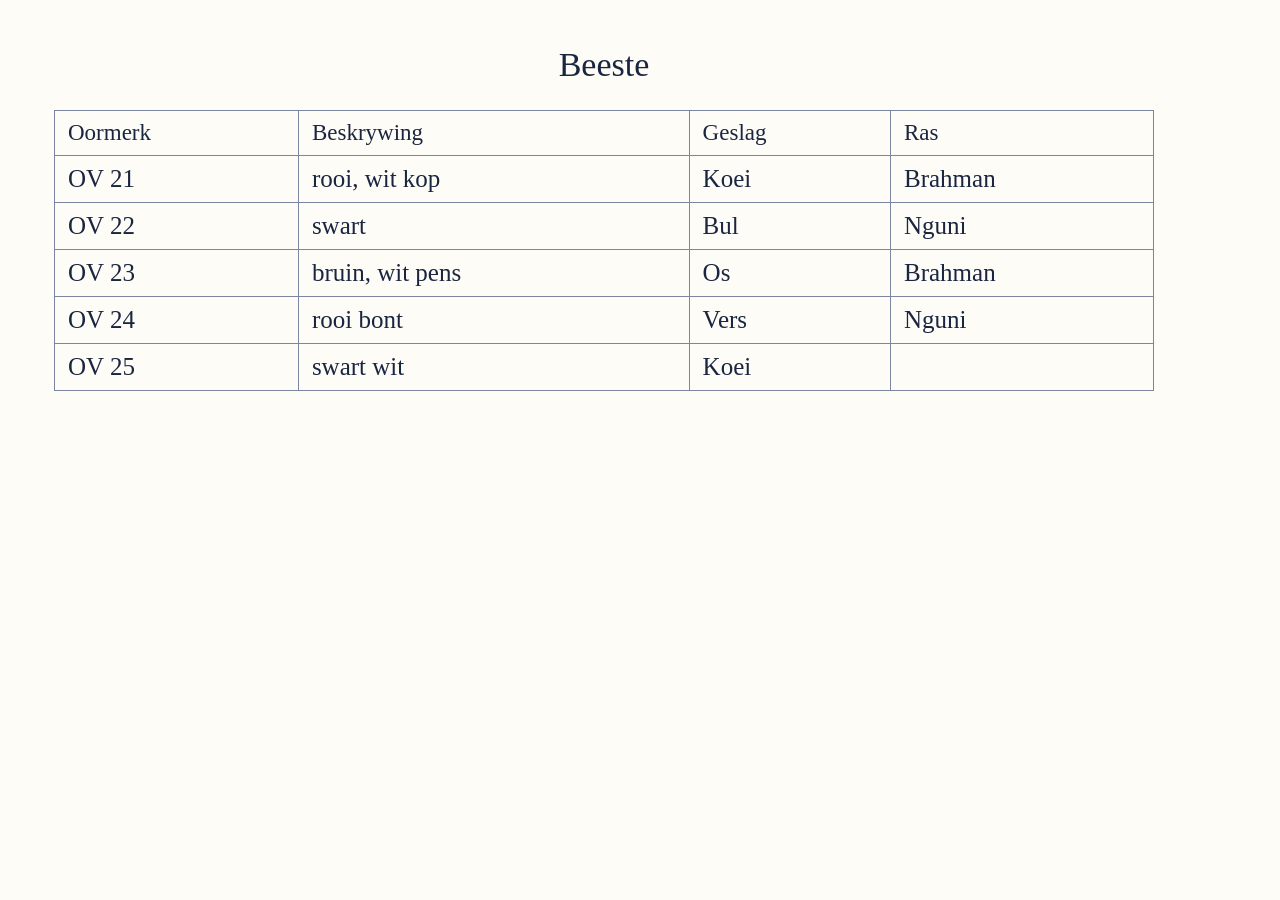
<file: tests/fixtures/notebook/src/E_afrikaans_headers.html>
<!doctype html><meta charset='utf-8'><style>
body { margin:0; padding:46px 54px; background:#fdfcf7; width:1100px;
       font-family:'Bradley Hand','Noteworthy','Marker Felt',cursive; color:#1a2540; }
h1 { font-size:34px; font-weight:normal; text-align:center; margin:0 0 26px; }
h2 { font-size:29px; font-weight:normal; margin:26px 0 10px; text-decoration:underline; }
table { width:100%; border-collapse:collapse; font-size:25px; }
td, th { border:1px solid #7c86a0; padding:9px 13px; text-align:left; font-weight:normal; }
th { font-size:23px; }
.strike { text-decoration:line-through; color:#5a6482; }
ol { font-size:26px; line-height:1.85; }
.margin { font-size:21px; color:#6b7characters; }
.note { font-size:21px; color:#6b7490; margin-top:20px; }
.card-row { font-size:26px; margin:14px 0; border-bottom:1px solid #9aa3bb; padding-bottom:6px; }
.label { font-family:Helvetica,Arial,sans-serif; font-size:19px; color:#333; }
</style>
<h1>Beeste</h1>
<table>
<tr><th>Oormerk</th><th>Beskrywing</th><th>Geslag</th><th>Ras</th></tr>
<tr><td>OV 21</td><td>rooi, wit kop</td><td>Koei</td><td>Brahman</td></tr>
<tr><td>OV 22</td><td>swart</td><td>Bul</td><td>Nguni</td></tr>
<tr><td>OV 23</td><td>bruin, wit pens</td><td>Os</td><td>Brahman</td></tr>
<tr><td>OV 24</td><td>rooi bont</td><td>Vers</td><td>Nguni</td></tr>
<tr><td>OV 25</td><td>swart wit</td><td>Koei</td><td></td></tr>
</table>
</file>
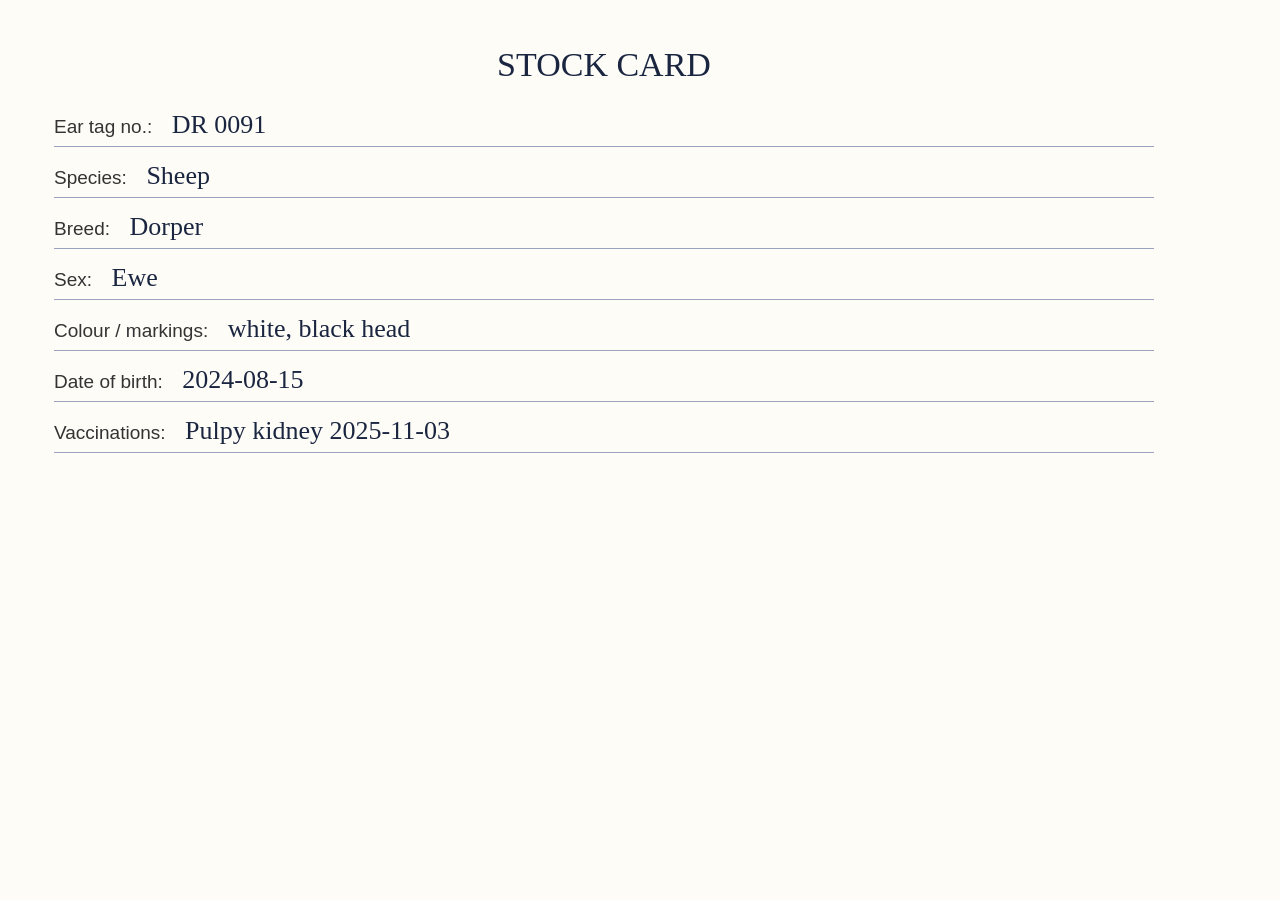
<file: tests/fixtures/notebook/src/F_printed_card.html>
<!doctype html><meta charset='utf-8'><style>
body { margin:0; padding:46px 54px; background:#fdfcf7; width:1100px;
       font-family:'Bradley Hand','Noteworthy','Marker Felt',cursive; color:#1a2540; }
h1 { font-size:34px; font-weight:normal; text-align:center; margin:0 0 26px; }
h2 { font-size:29px; font-weight:normal; margin:26px 0 10px; text-decoration:underline; }
table { width:100%; border-collapse:collapse; font-size:25px; }
td, th { border:1px solid #7c86a0; padding:9px 13px; text-align:left; font-weight:normal; }
th { font-size:23px; }
.strike { text-decoration:line-through; color:#5a6482; }
ol { font-size:26px; line-height:1.85; }
.margin { font-size:21px; color:#6b7characters; }
.note { font-size:21px; color:#6b7490; margin-top:20px; }
.card-row { font-size:26px; margin:14px 0; border-bottom:1px solid #9aa3bb; padding-bottom:6px; }
.label { font-family:Helvetica,Arial,sans-serif; font-size:19px; color:#333; }
</style>
<h1>STOCK CARD</h1>
<div class="card-row"><span class="label">Ear tag no.:</span> &nbsp; DR 0091</div>
<div class="card-row"><span class="label">Species:</span> &nbsp; Sheep</div>
<div class="card-row"><span class="label">Breed:</span> &nbsp; Dorper</div>
<div class="card-row"><span class="label">Sex:</span> &nbsp; Ewe</div>
<div class="card-row"><span class="label">Colour / markings:</span> &nbsp; white, black head</div>
<div class="card-row"><span class="label">Date of birth:</span> &nbsp; 2024-08-15</div>
<div class="card-row"><span class="label">Vaccinations:</span> &nbsp; Pulpy kidney 2025-11-03</div>
</file>
